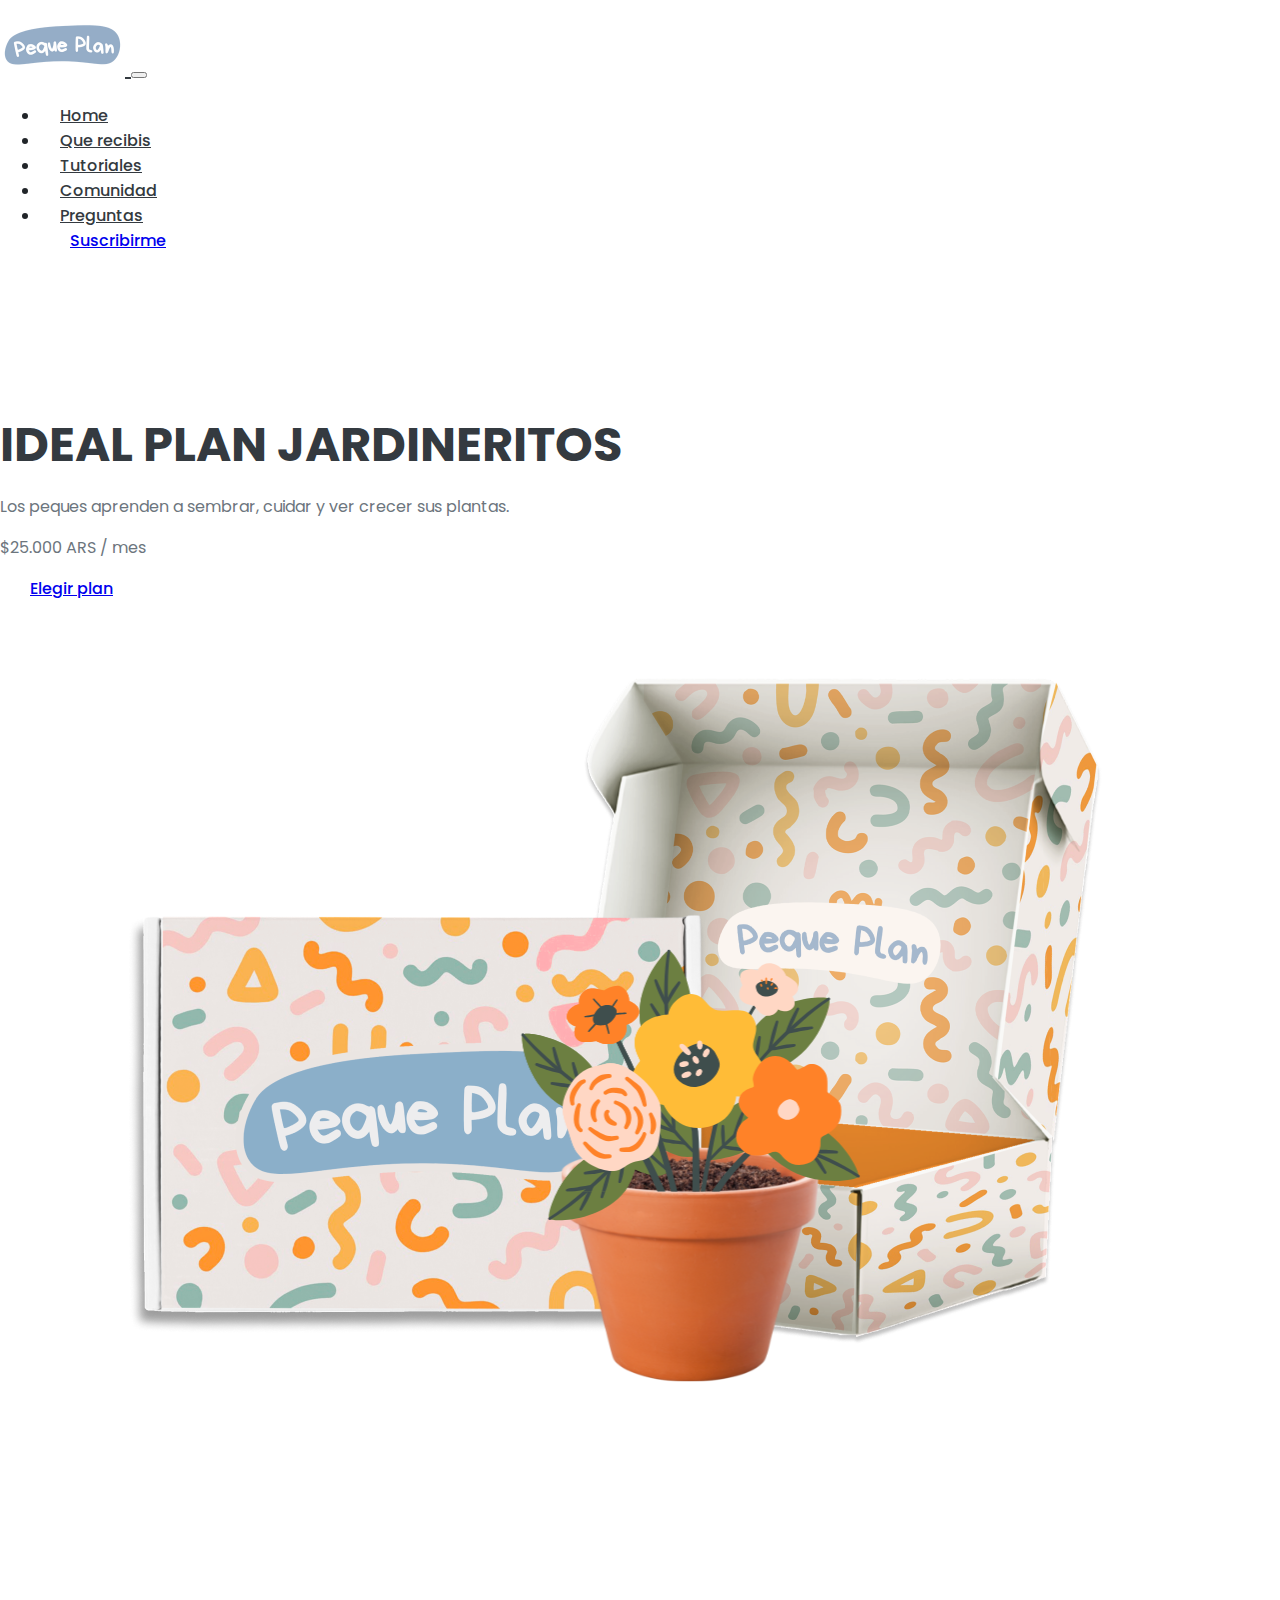
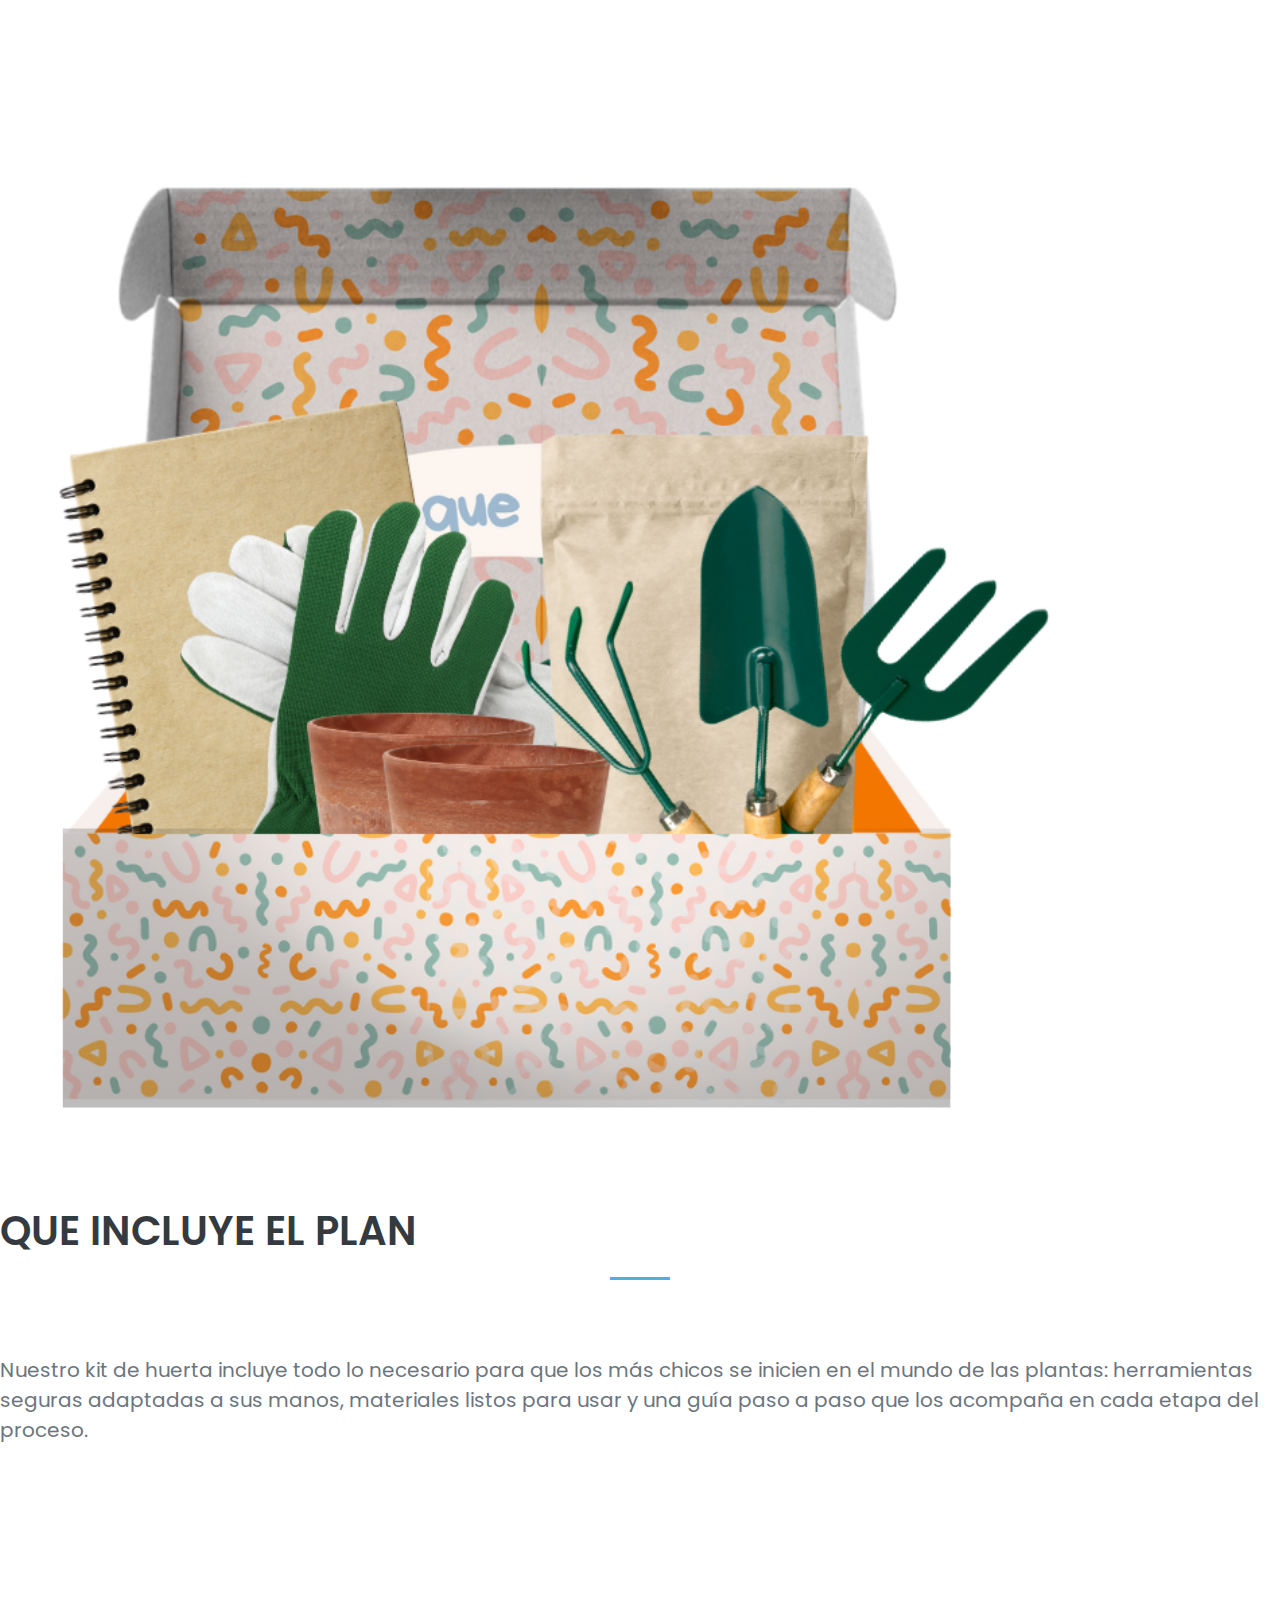
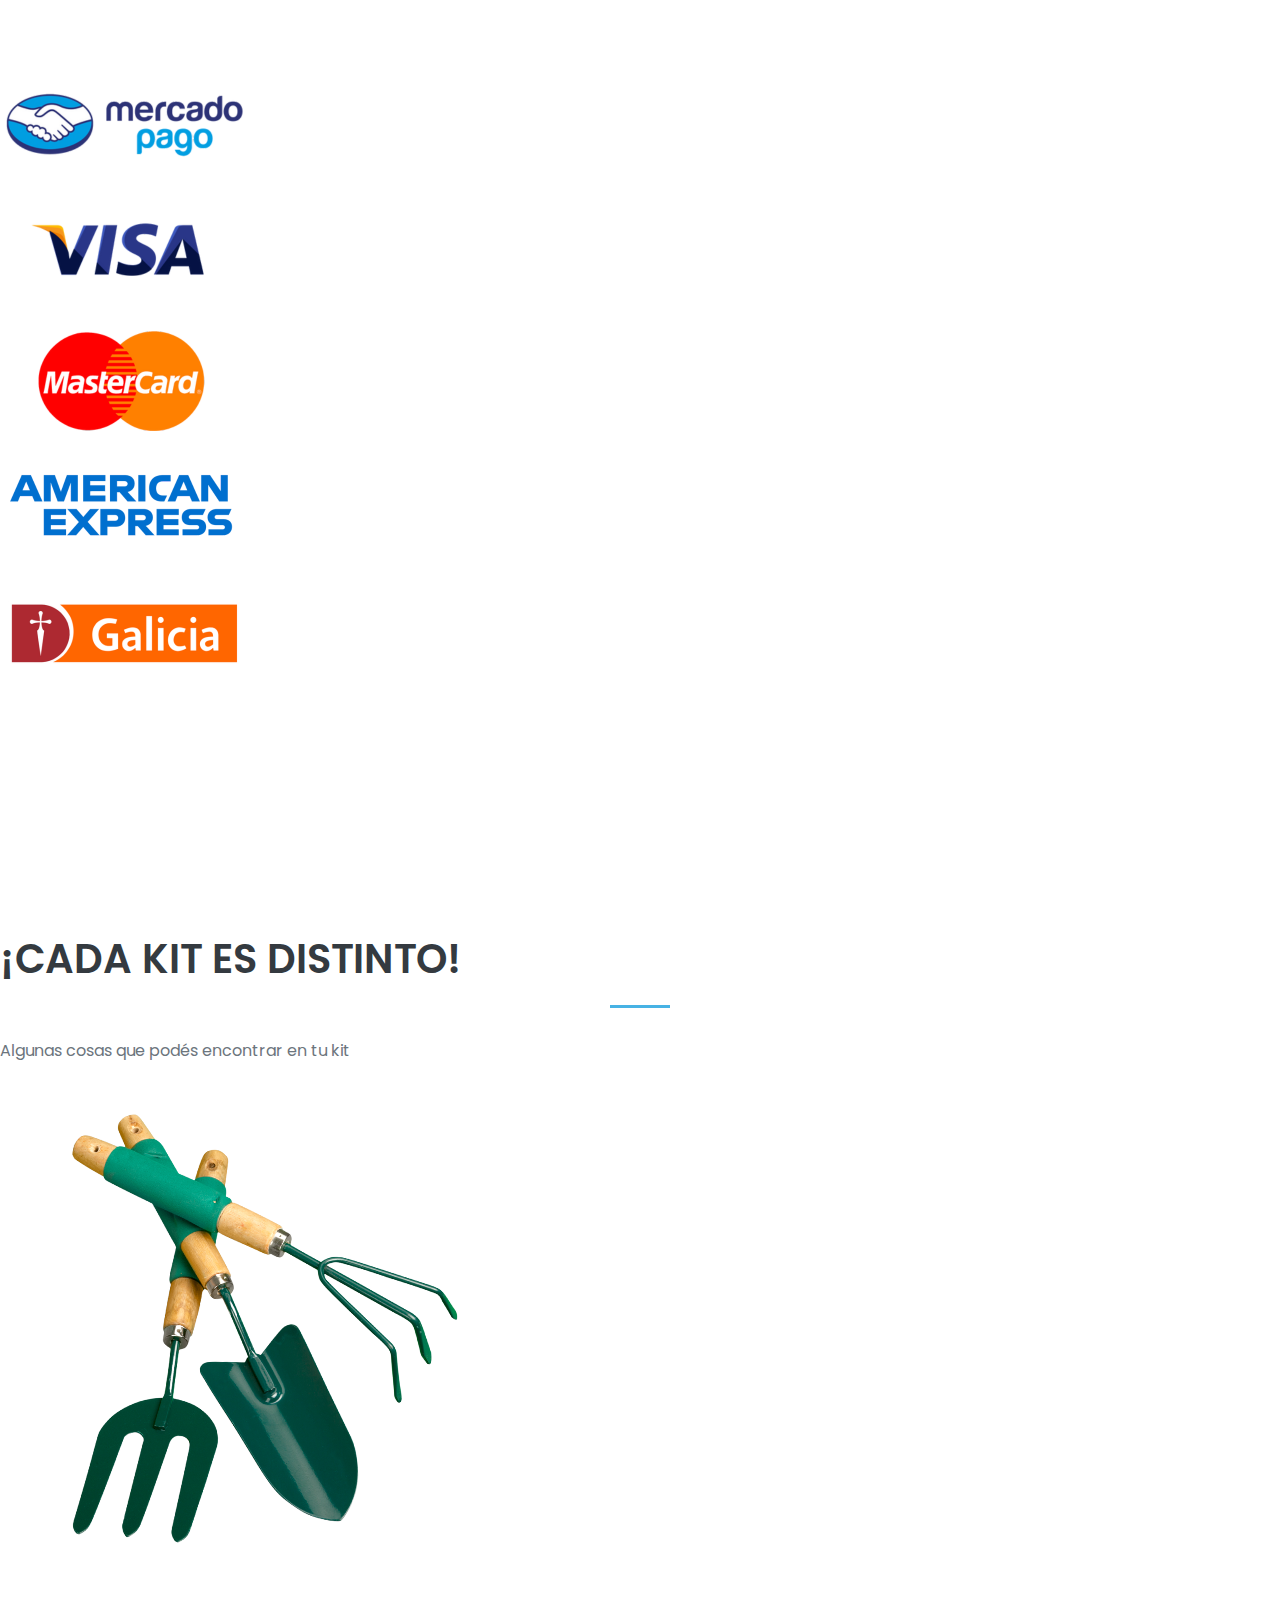
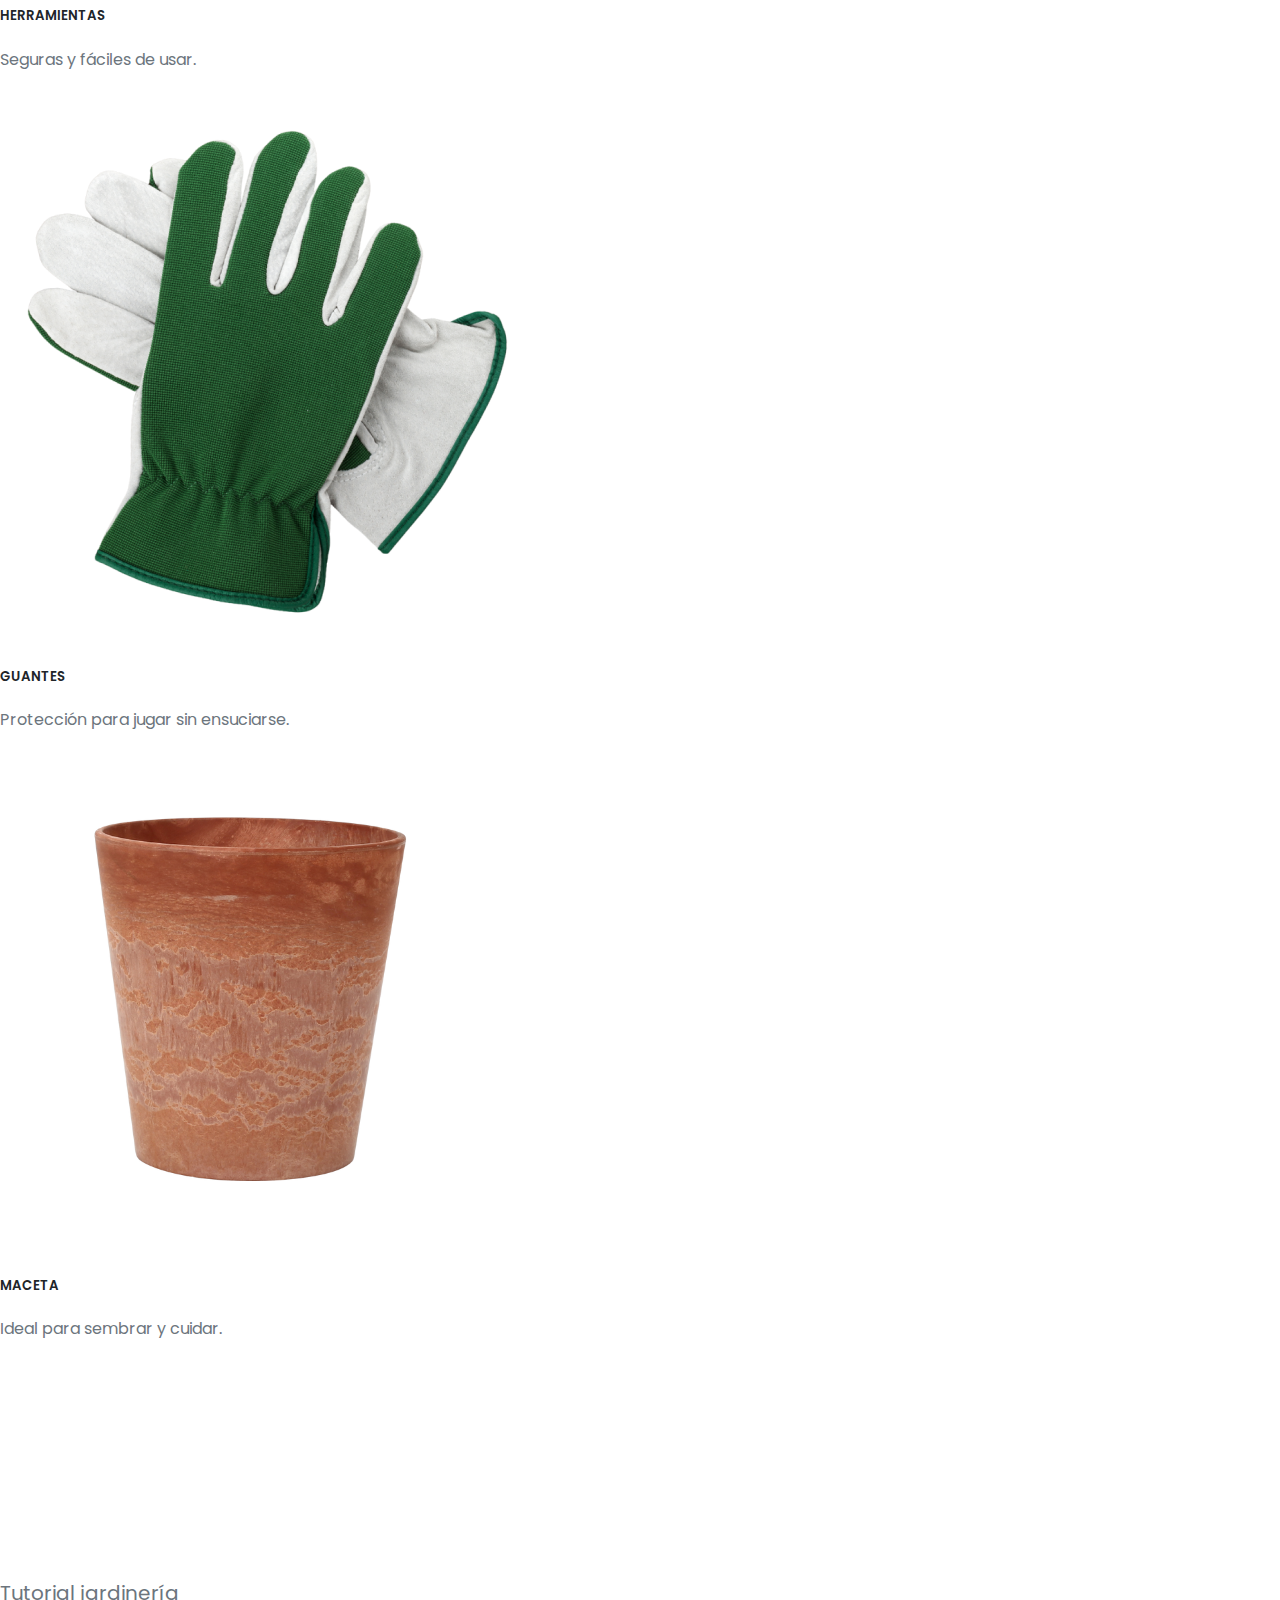
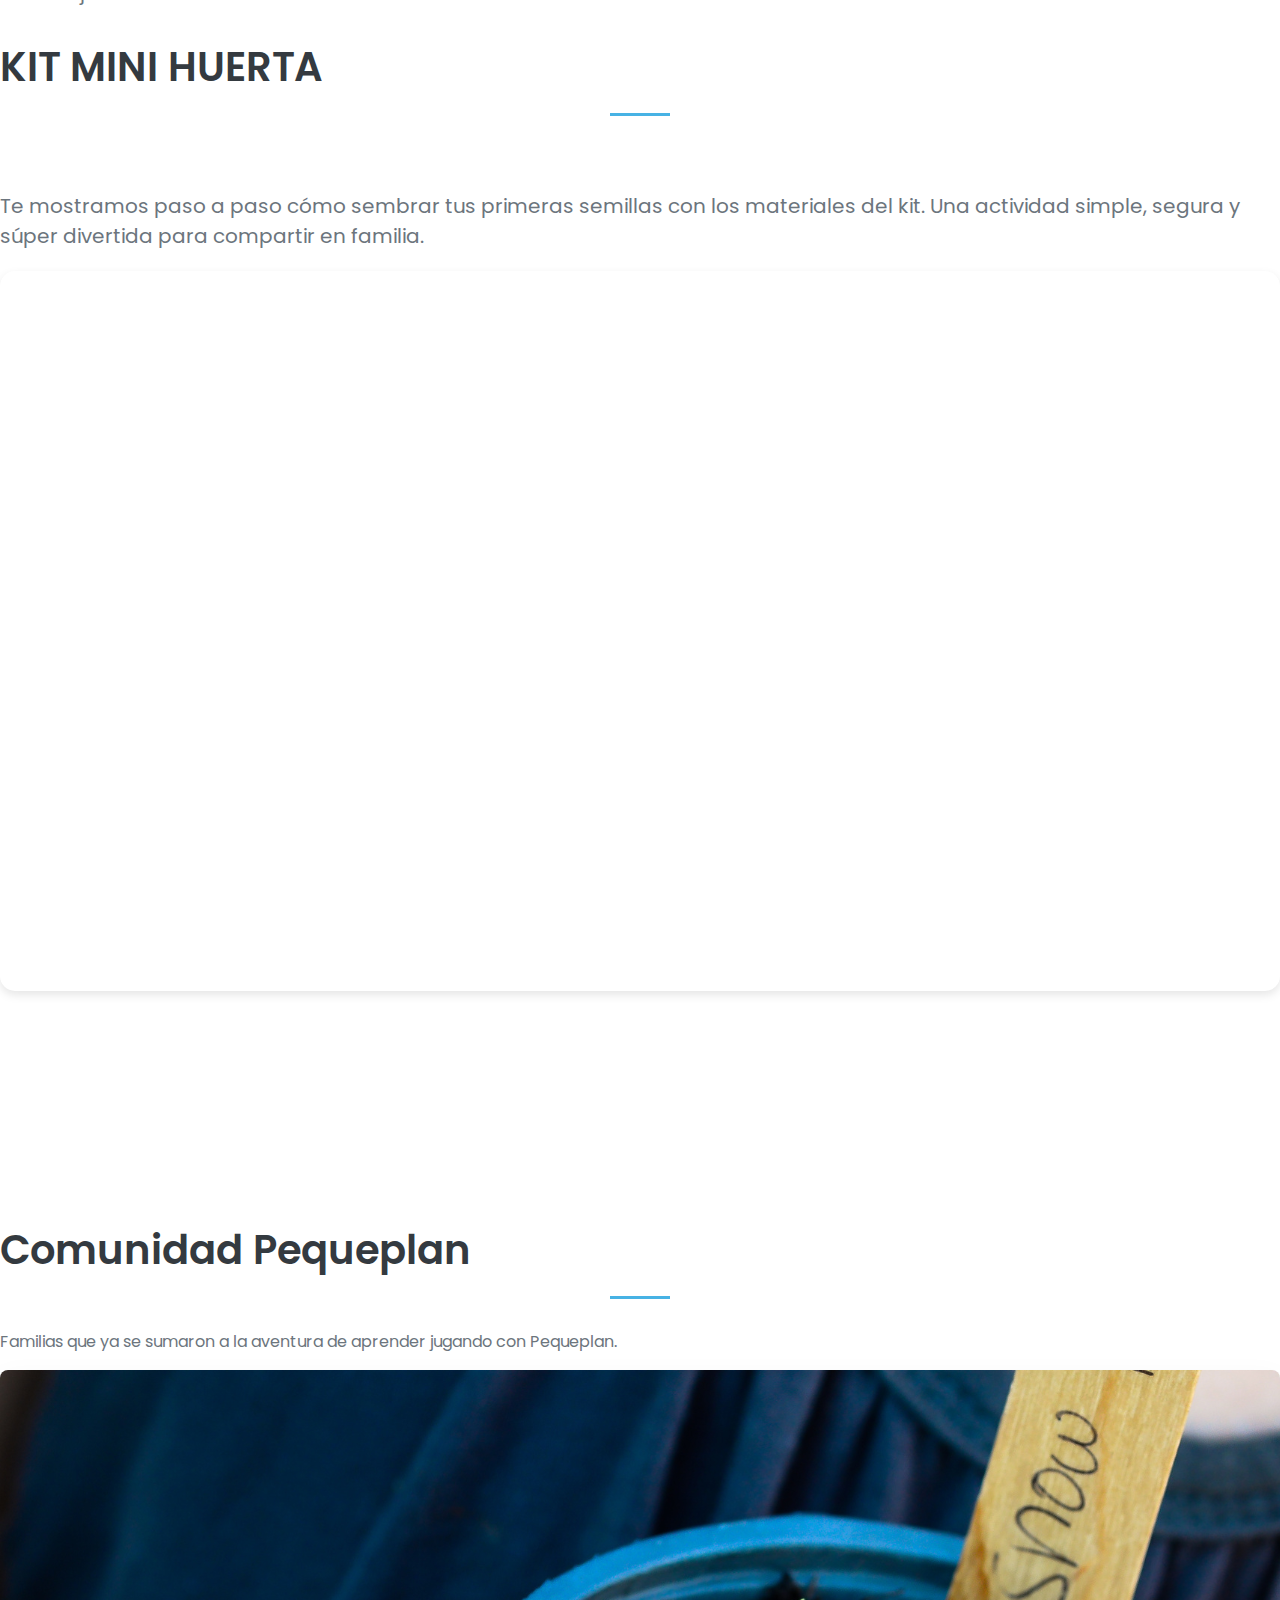
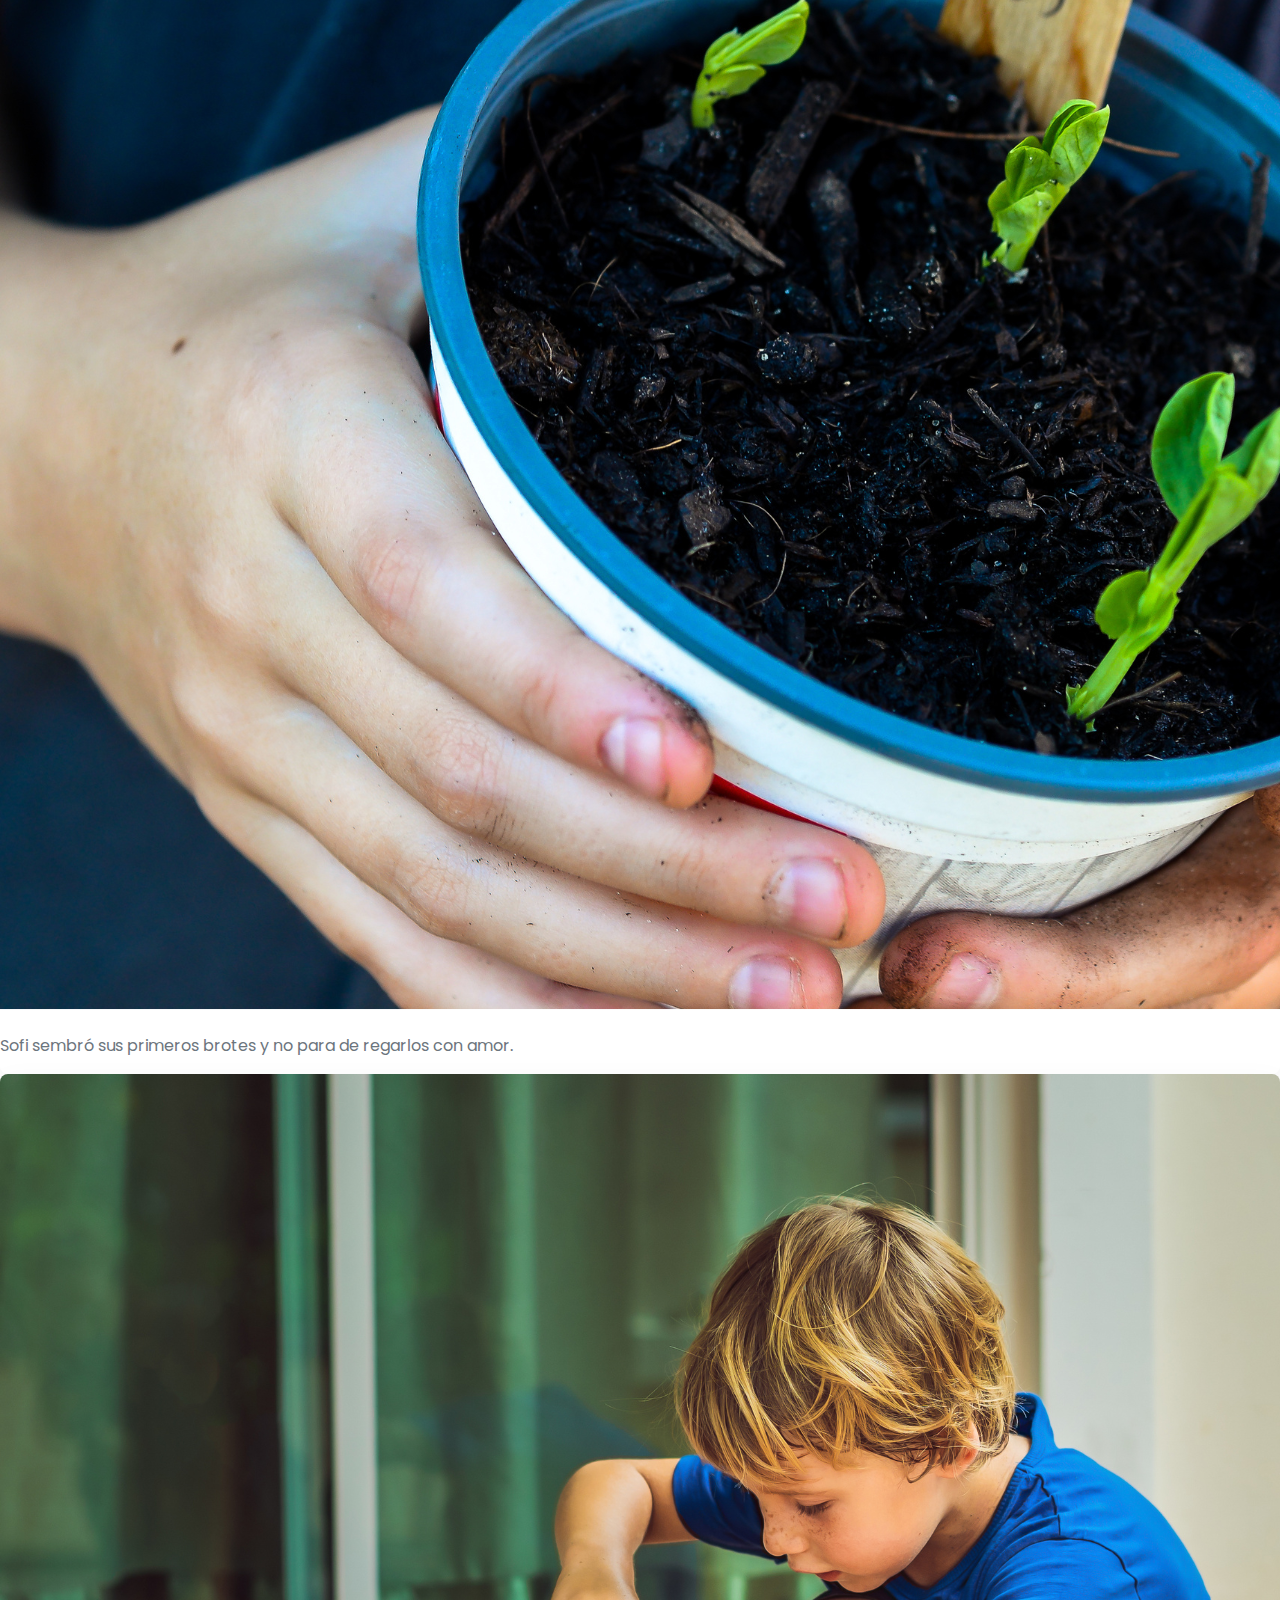
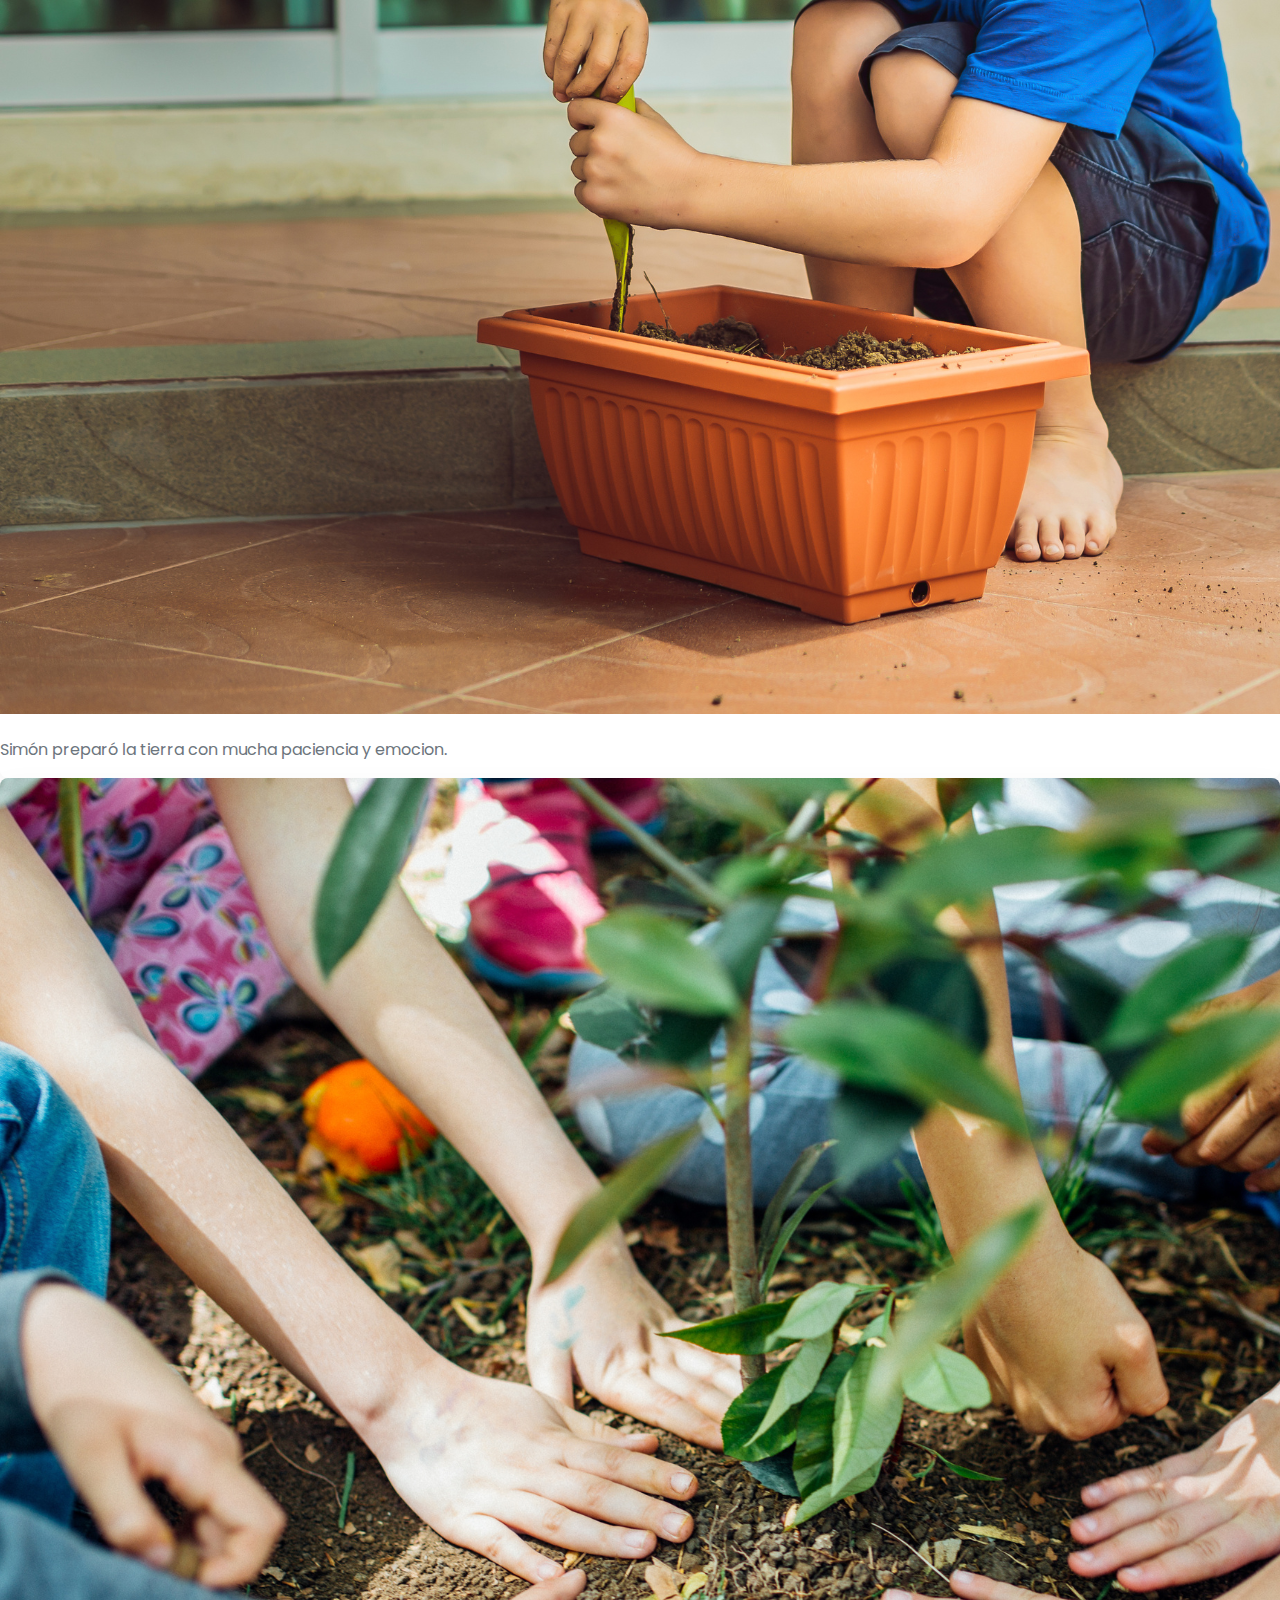
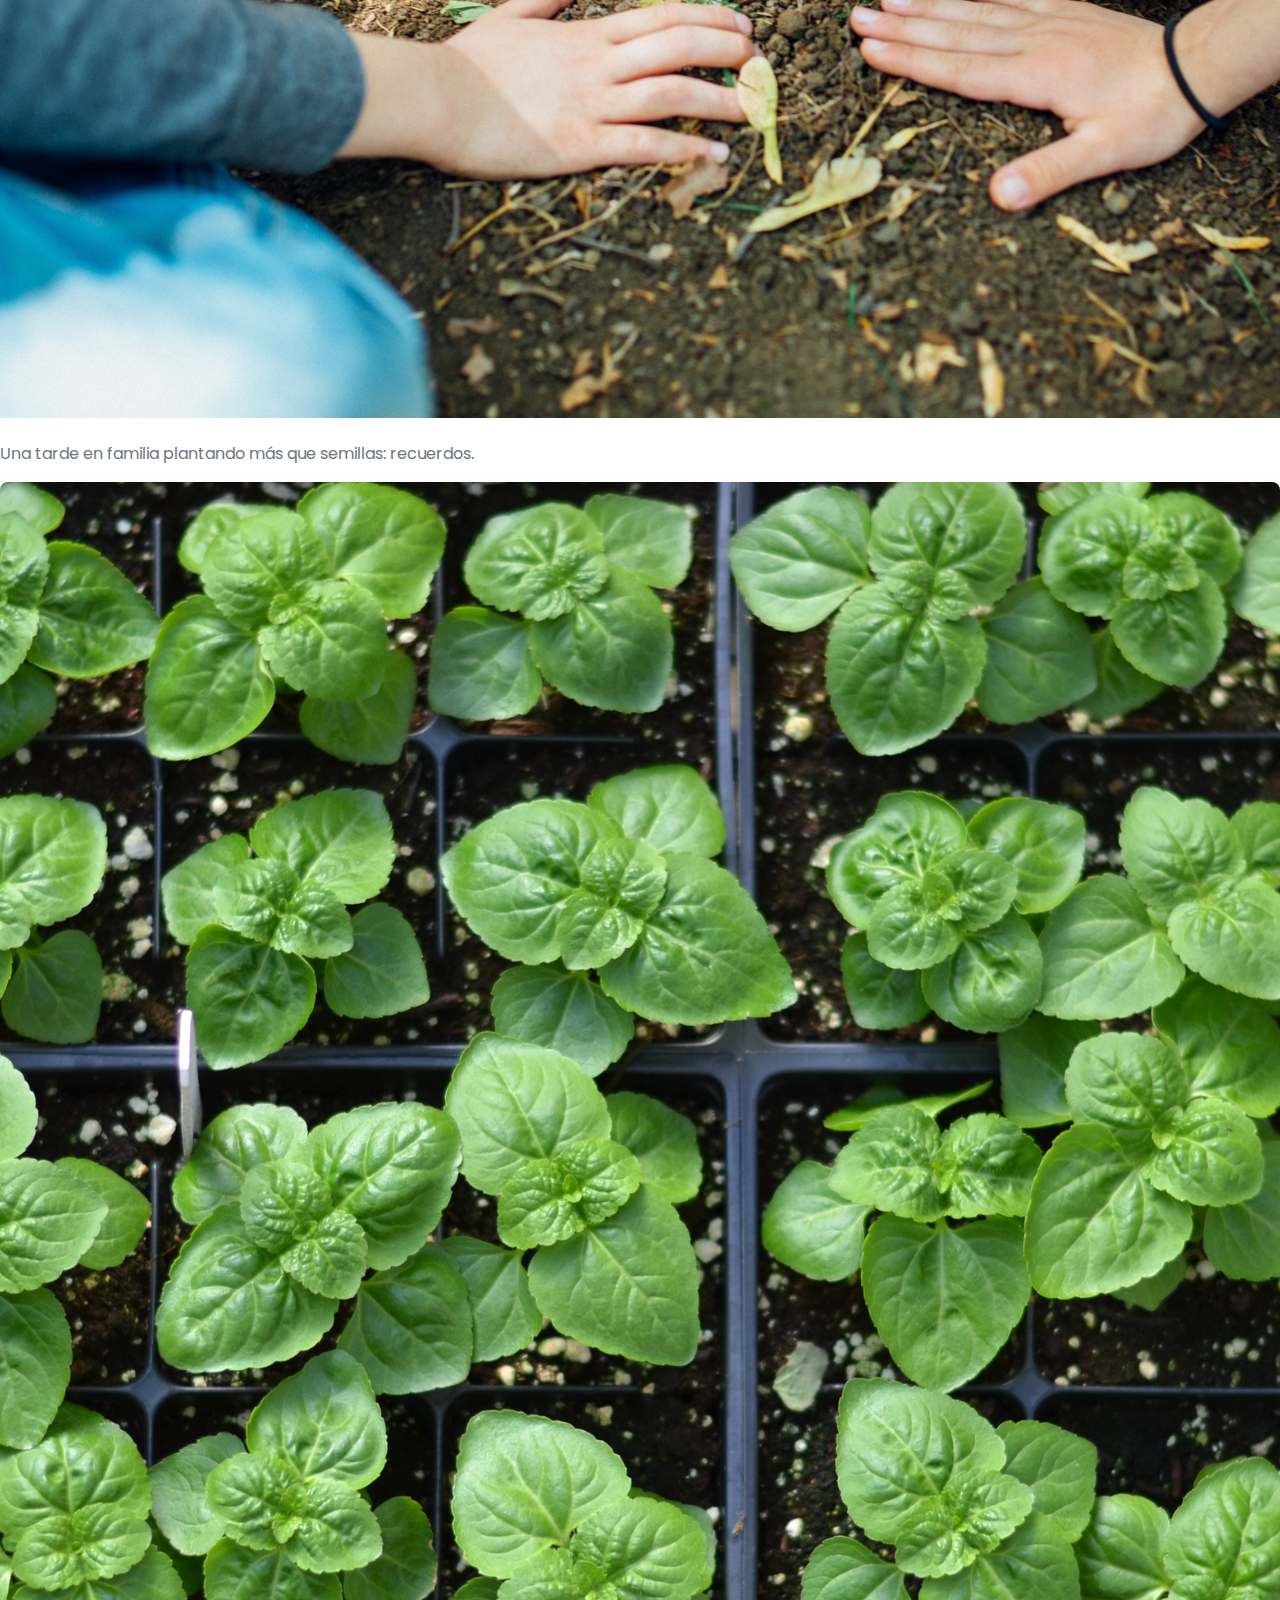
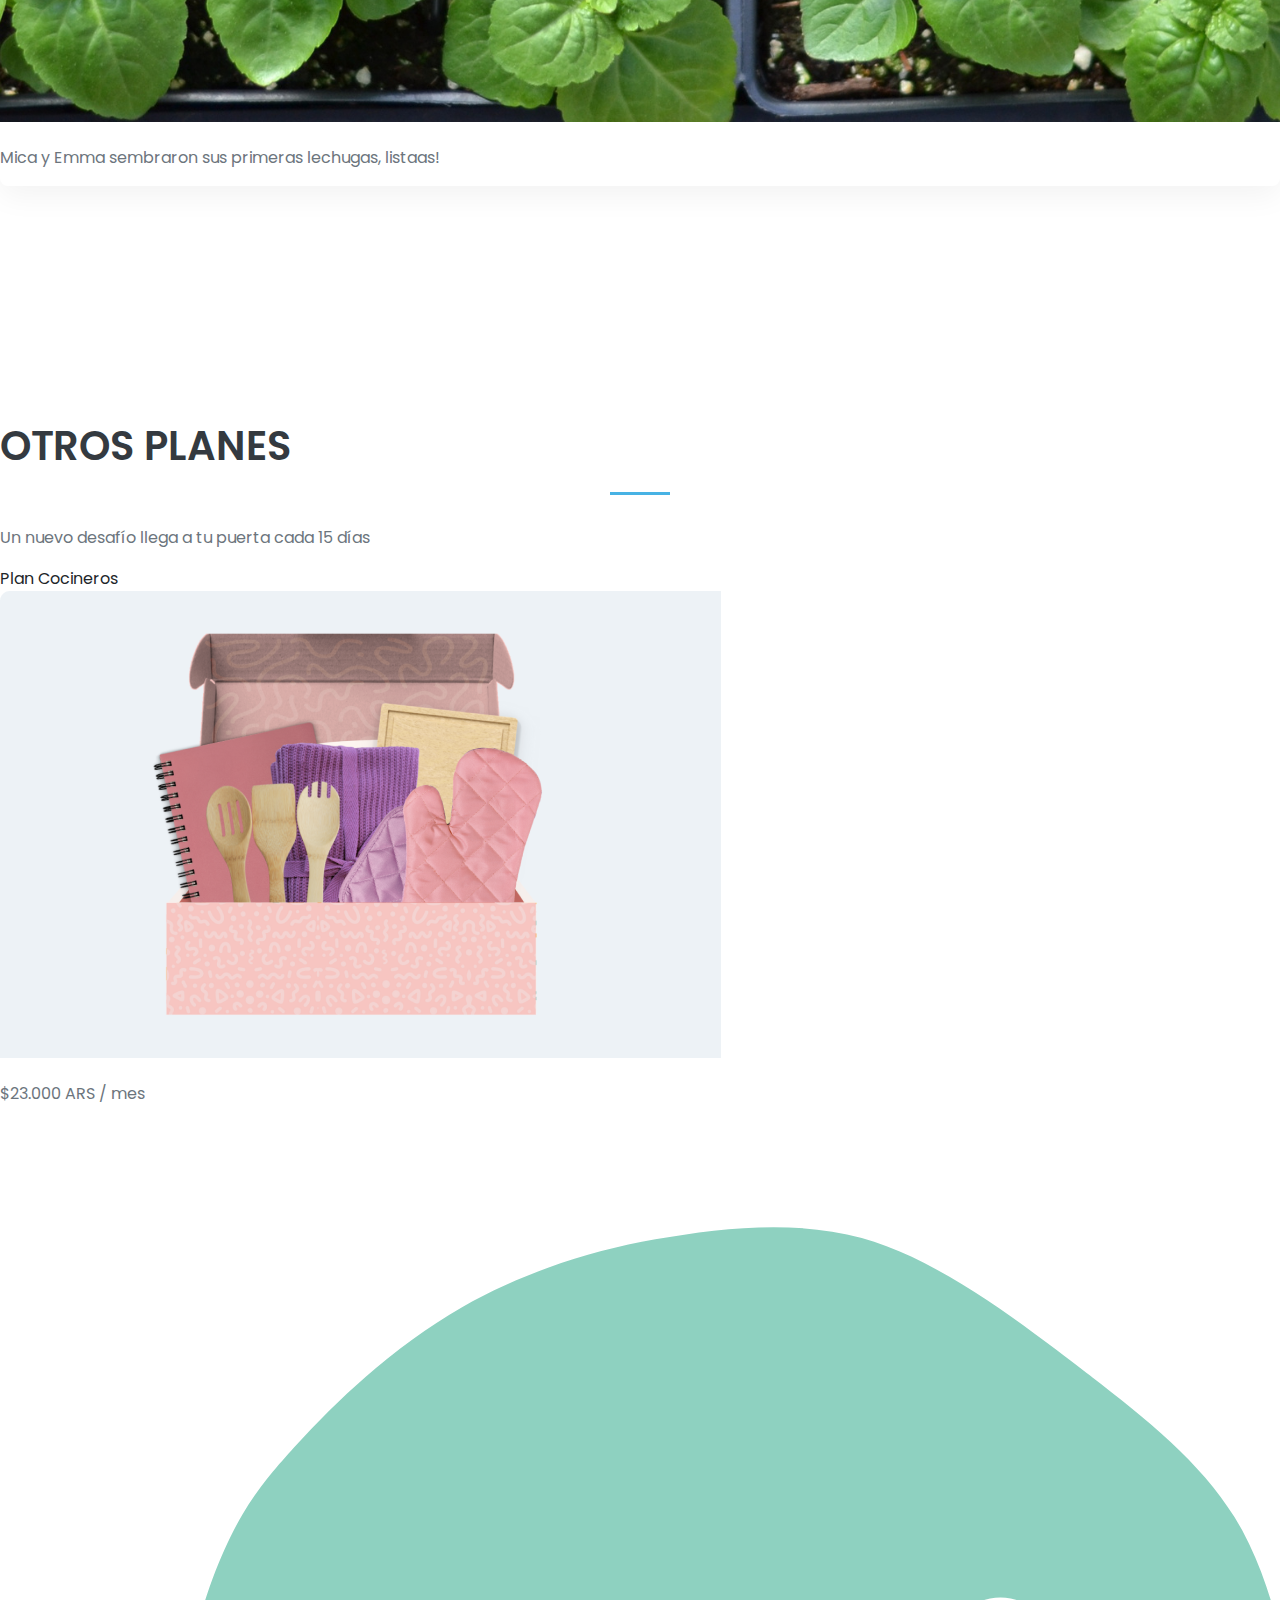
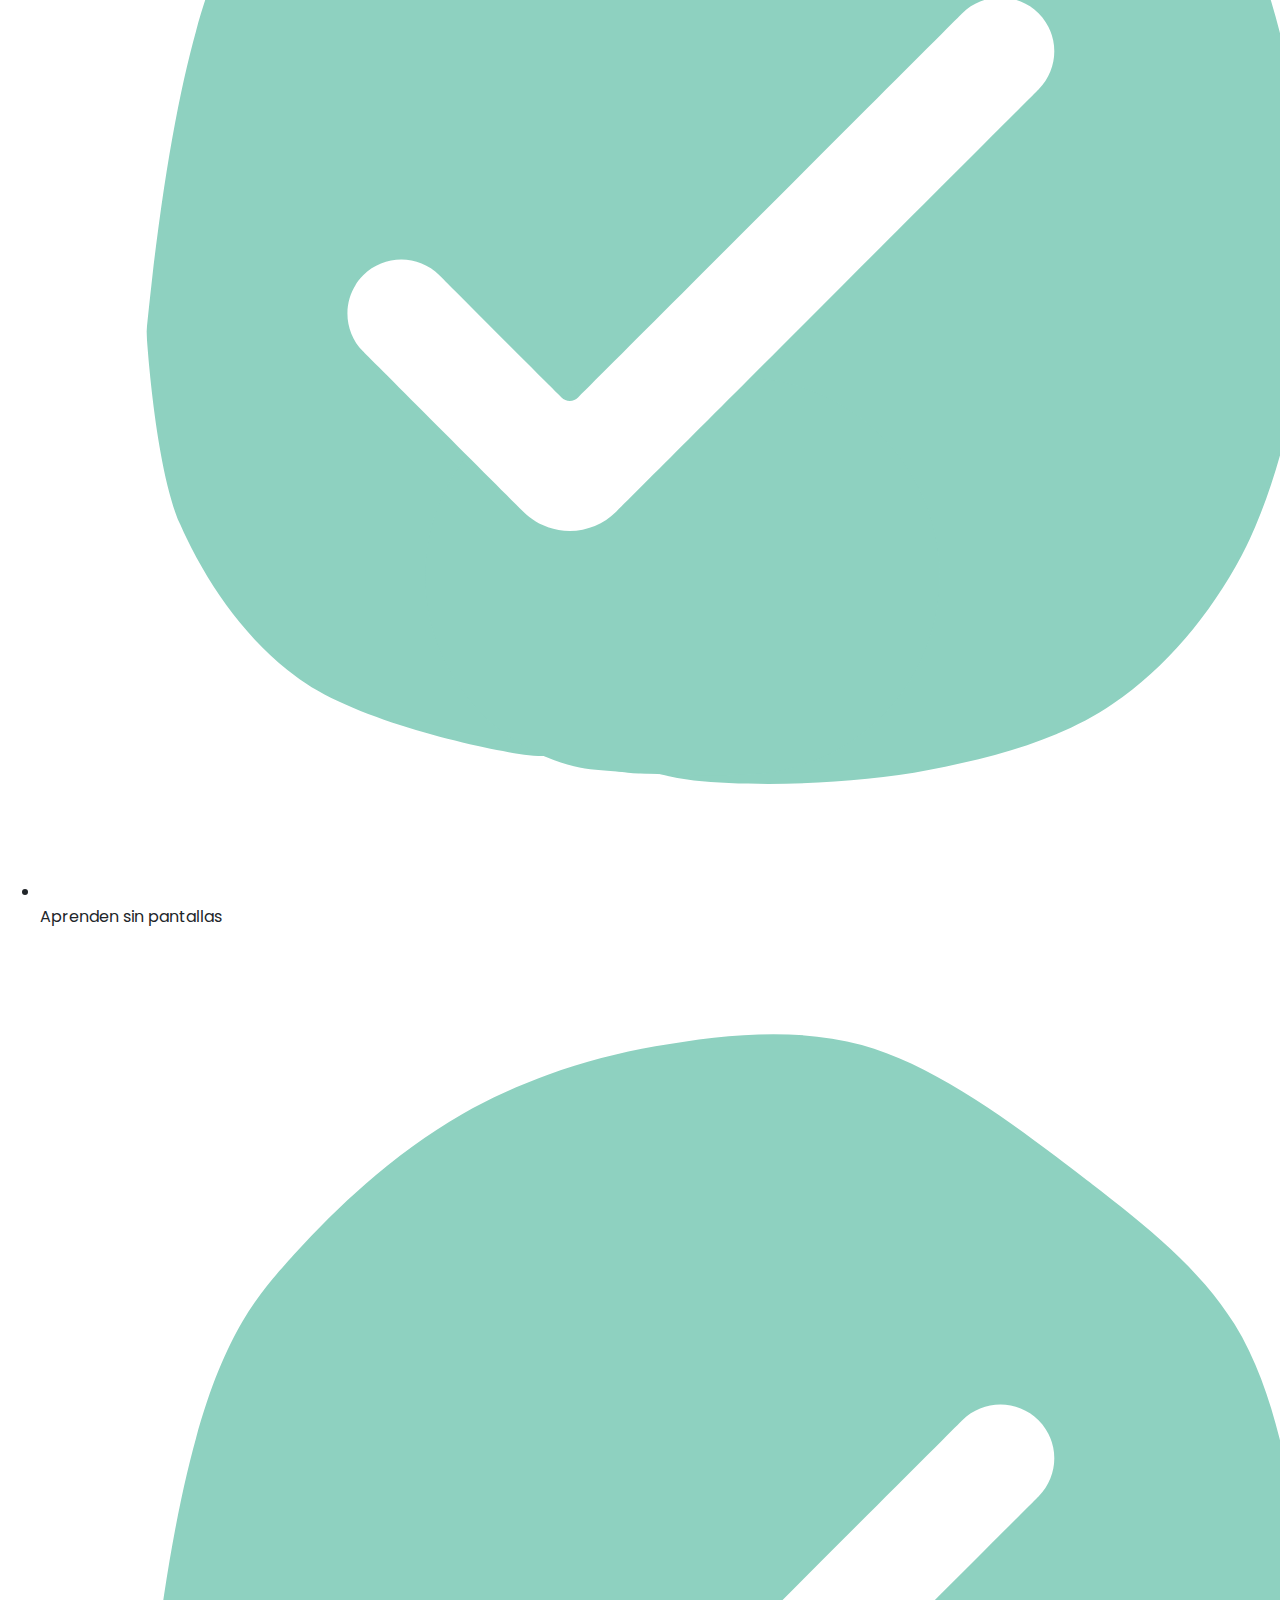
<file: detalle.html>
<!DOCTYPE html>
<html lang="es">
<head>
    <!-- Configuración básica del documento -->
    <meta charset="UTF-8">
    <meta name="viewport" content="width=device-width, initial-scale=1.0">
    <title>Plantilla Visible - Belluccia 3</title>

    <!-- Tipografía desde Google Fonts -->
    <link href="https://fonts.googleapis.com/css2?family=Poppins:wght@400;600&display=swap" rel="stylesheet">
    <link href="https://fonts.googleapis.com/css2?family=Baloo+Bhai+2:wght@400;600;700&display=swap" rel="stylesheet">
    <link href="https://fonts.googleapis.com/css2?family=Rammetto+One&display=swap" rel="stylesheet">



    <!-- Framework CSS de Bootstrap -->
    <link href="https://cdn.jsdelivr.net/npm/bootstrap@5.3.7/dist/css/bootstrap.min.css" rel="stylesheet" integrity="sha384-LN+7fdVzj6u52u30Kp6M/trliBMCMKTyK833zpbD+pXdCLuTusPj697FH4R/5mcr" crossorigin="anonymous">

    <!-- Bootstrap Icons -->
    <link rel="stylesheet" href="https://cdn.jsdelivr.net/npm/bootstrap-icons@1.11.3/font/bootstrap-icons.css">

    <!-- Estilos personalizados -->
    <link rel="stylesheet" href="styles.css">

    <link
  rel="stylesheet"
  href="https://cdnjs.cloudflare.com/ajax/libs/font-awesome/5.15.4/css/all.min.css"
/>
</head>
<body>

<!-- NAVBAR: Menú de navegación fijo superior -->
<nav class="navbar navbar-expand-lg fixed-top">
  <div class="container">
    <!-- Logo o nombre del sitio -->
   <a class="navbar-brand" href="#">
  <img src="Imagen/logo.png" alt="Logo de MiWeb" style="height: 60px;">
</a>
    <!-- Botón para mostrar menú en mobile -->
    <button class="navbar-toggler" type="button" data-bs-toggle="collapse" data-bs-target="#navbarNav">
      <span class="navbar-toggler-icon"></span>
    </button>
    <!-- Ítems del menú -->
    <div class="collapse navbar-collapse justify-content-end" id="navbarNav">
      <ul class="navbar-nav">
        <li class="nav-item"><a class="nav-link active" href="#">Home</a></li>
        <li class="nav-item"><a class="nav-link" href="#">Que recibis</a></li>
        <li class="nav-item"><a class="nav-link" href="#">Tutoriales</a></li>
        <li class="nav-item"><a class="nav-link" href="#">Comunidad</a></li>
        <li class="nav-item"><a class="nav-link" href="#">Preguntas</a></li>
        <a href="index.html#suscribite" class="btn btn-primary btn-suscribite">Suscribirme</a>


      </ul>
    </div>
  </div>
</nav>
<!-- /NAVBAR -->

<section class="hero-section hero-detalle container-fluid">

  <div class="container h-100">
    <div class="row align-items-center h-100">

      <!-- Texto principal -->
      <div class="col-lg-6">
        <h1 class="h1-custom">
 IDEAL PLAN JARDINERITOS
</h1>

      <p class="p-custom">
  Los peques aprenden a sembrar, cuidar y ver crecer sus plantas.
</p>
<p class="precio-grande">$25.000 ARS / mes</p>

        <div class="text-center mt-4">
  <a href="index.html#suscribite" class="btn btn-hero">Elegir plan</a>



        </div>
      </div>
      <!-- Imagen destacada -->
      <div class="col-lg-6 d-flex align-items-center justify-content-center">
  <img src="Imagen/herodetalle.png" class="img-fluid img-rounded hero-image" alt="Imagen Hero">
</div>


    </div>
  </div>
</section>

<section class="quienes-somos section-spacing text-white text-center d-flex align-items-center">
  <div class="container">
    <div class="row justify-content-center align-items-center">
      <div class="col-lg-6 text-center mt-4">
        <img src="Imagen/caja detalle primera.png" class="img-fluid img-rounded" alt="Imagen ilustrativa">
      </div>
      <div class="col-lg-6">
        <h2 class="h2-custom">QUE INCLUYE EL PLAN</h2><br>
        <p class="lead-custom texto-limitado">Nuestro kit de huerta incluye todo lo necesario para que los más chicos se inicien en el mundo de las plantas: herramientas seguras adaptadas a sus manos, materiales listos para usar y una guía paso a paso que los acompaña en cada etapa del proceso.</p>
       
      </div>
      
    </div>
  </div>
</section>


<section class="section-marcaje container text-center my-5">
  
  <div class="row justify-content-center mt-4">
    <div class="col-2"><img src="Imagen/pago1.png" alt="Marca 1" class="img-fluid"></div>
    <div class="col-2"><img src="Imagen/pago2.png" alt="Marca 2" class="img-fluid"></div>
    <div class="col-2"><img src="Imagen/pago3.png" alt="Marca 3" class="img-fluid"></div>
    <div class="col-2"><img src="Imagen/pago4.png" alt="Marca 4" class="img-fluid"></div>
    <div class="col-2"><img src="Imagen/pago5.png" alt="Marca 5" class="img-fluid"></div>
  </div>
</section>

<!-- /HERO -->

<!-- ABOUT: Sección sobre nosotros -->
<!-- TEAM: Presentación del equipo -->
<section class="section-spacing container kits-section text-center">
  <div class="header-section mb-4">
    <h2 class="h2-custom">¡CADA KIT ES DISTINTO!</h2>
    <p class="p-custom">Algunas cosas que podés encontrar en tu kit</p>
  </div>

  <div class="row justify-content-center">
    <!-- Miembro 1 -->
    <div class="col-lg-3 col-md-4 col-sm-6 mb-4">
      <img src="Imagen/pala.png" class="mb-3 img-fluid img-experto" alt="Herramientas">
      <h5>HERRAMIENTAS</h5>
      <p class="p-custom">Seguras y fáciles de usar.</p>
    </div>

    <!-- Miembro 2 -->
    <div class="col-lg-3 col-md-4 col-sm-6 mb-4">
      <img src="Imagen/guantes.png" class="mb-3 img-fluid img-experto" alt="Guantes">
      <h5>GUANTES</h5>
      <p class="p-custom">Protección para jugar sin ensuciarse.</p>
    </div>

    <!-- Miembro 3 -->
    <div class="col-lg-3 col-md-4 col-sm-6 mb-4">
      <img src="Imagen/maceta.png" class="mb-3 img-fluid img-experto" alt="Maceta">
      <h5>MACETA</h5>
      <p class="p-custom">Ideal para sembrar y cuidar.</p>
    </div>
  </div>
</section>





<!-- /TEAM -->
<!-- SECCIÓN C: Texto izquierda, imagen derecha -->
<section class="quienes-somos-detalle section-spacing text-white text-center d-flex align-items-center">
  <div class="container">
    <div class="row justify-content-center align-items-center">
      <!-- Texto -->
      <div class="col-lg-6">
        <p class="lead-custom texto-limitado">
          Tutorial jardinería
        </p>
        <h2 class="h2-custom">KIT MINI HUERTA</h2>
        <br>
        <p class="lead-custom texto-limitado">
          Te mostramos paso a paso cómo sembrar tus primeras semillas con los materiales del kit. Una actividad simple, segura y súper divertida para compartir en familia.
        </p>
      </div>

      <!-- Video -->
      <div class="col-lg-6 text-center mt-4 mt-lg-0">
        <div class="video-wrapper" style="
          position: relative; 
          padding-bottom: 56.25%; 
          height: 0; 
          overflow: hidden; 
          max-width: 100%;
          background: white; 
          border-radius: 15px; 
          box-shadow: 0 4px 10px rgba(0,0,0,0.1);
        ">
          <iframe 
            src="https://www.youtube.com/embed/B4D06XXpXwY?rel=0&autoplay=1&mute=1&loop=1&playlist=B4D06XXpXwY&start=60" 
            frameborder="0" 
            allow="autoplay; encrypted-media" 
            allowfullscreen
            style="position: absolute; top:0; left:0; width:100%; height:100%; border-radius: 15px;">
          </iframe>
        </div>
      </div>
    </div>
  </div>
</section>

<!-- GALERÍA E: Cards tipo "story" con imagen y texto -->
<section class="section-spacing galeria-historias text-center py-5">
  <div class="container">
    <h2 class="mb-4 h2-custom">Comunidad Pequeplan</h2>
     <p>Familias que ya se sumaron a la aventura de aprender jugando con Pequeplan.</p>
    <div class="row g-4 justify-content-center">
      <div class="col-md-6 col-lg-3">
        <div class="card h-100 card-galeria-detalle">

          <img src="Imagen/comu1.png" class="card-img-top" alt="">
          <div class="card-body">
            <p class="card-text small">Sofi sembró sus primeros brotes y no para de regarlos con amor.</p>
          </div>
        </div>
      </div>
     <div class="col-md-6 col-lg-3">

     <div class="card h-100 card-galeria-detalle">

        <img src="Imagen/comu2.png" class="card-img-top" alt="">
        <div class="card-body">
          <p class="card-text small">Simón preparó la tierra con mucha paciencia y emocion.</p>
        </div>
      </div>
    </div>
   <div class="col-md-6 col-lg-3">

      <div class="card h-100 card-galeria-detalle">

        <img src="Imagen/comu3.png" class="card-img-top" alt="">
        <div class="card-body">
          <p class="card-text small">Una tarde en familia plantando más que semillas: recuerdos.</p>
        </div>
      </div>
    </div>
     <div class="col-md-6 col-lg-3">

      <div class="card h-100 card-galeria-detalle">

        <img src="Imagen/coum4.png" class="card-img-top" alt="">
        <div class="card-body">
          <p class="card-text small">Mica y Emma sembraron sus primeras lechugas, listaas!</p>
        </div>
      </div>
    </div>
    <!-- repetir para más -->
  </div>
</section>

<section class="section-spacing text-center fondo-cards">
  <div class="container">
    <h2 class="h2-custom">OTROS PLANES</h2>
    <p class="p-custom">Un nuevo desafío llega a tu puerta cada 15 días</p>
    <div class="row mt-5 justify-content-center">

      <div class="col-md-4 mb-4">
        <div class="card2 h-100">
          <div class="card-header-custom text-white text-center">Plan Cocineros</div>
          <img src="Imagen/caja rosa.png" class="img-fluid w-100" alt="Plan Básico">
          <div class="card-body p-4">
            <p class="display-6 text-primary"><span class="precio-numero">$23.000 ARS / mes</span></p>
            <ul class="list-unstyled text-center mx-auto">
              <li><img src="Imagen/icono1.png" alt=""> Aprenden sin pantallas</li>
              <li><img src="Imagen/icono1.png" alt=""> Incluye guía paso a paso</li>
              <li><img src="Imagen/icono3.png" alt=""> Acceso a videos exclusivos</li>
            </ul>
            <a href="index.html#planes" class="btn btn-primary mt-3 btn-detalle">Elegir plan</a>

          </div>
        </div>
      </div>
    
      <div class="col-md-4 mb-4">
        <div class="card2 h-100">
          <div class="card-header-custom text-white text-center">Plan Manualidades</div>
          <img src="Imagen/caja celeste.png" class="img-fluid w-100" alt="Plan Full">
          <div class="card-body p-4">
            <p class="display-6 text-primary"><span class="precio-numero">$20.000 ARS / mes</span></p>
            <ul class="list-unstyled text-center mx-auto">
              <li><img src="Imagen/icono1.png" alt=""> Aprenden sin pantallas</li>
              <li><img src="Imagen/icono1.png" alt=""> Incluye guía paso a paso</li>
              <li><img src="Imagen/icono3.png" alt=""> Acceso a videos exclusivos</li>
            </ul>
            <a href="index.html#planes" class="btn btn-primary mt-3 btn-detalle">Elegir plan</a>

          </div>
        </div>
      </div>
    </div>
  </div>
</section>




<!-- CTA: Llamado a la acción final -->
<section class="section-spacing container text-center my-5">
  <h2 class="h2-custom">¿Listo para empezar?</h2>
  <p class="p-custom">Todo listo, divertite y a jugar</p>
  <a href="#" class="btn btn-dark mt-4">Quiero este Plan</a>
</section>
<!-- /CTA -->

<section class="section-spacing faq-section">
  <div class="container faq-container">
    <!-- Mitad izquierda: FAQ -->
    <div class="faq-content">
      <h2 class="h2-custom">Preguntas Frecuentes</h2>
      <p class="p-custom">Respuestas a dudas comunes.</p>
      <div class="accordion mt-5" id="faqAccordion">
        <!-- Ítem de pregunta -->
        <div class="accordion-item">
          <h2 class="accordion-header" id="headingOne">
            <button class="accordion-button" type="button" data-bs-toggle="collapse" data-bs-target="#collapseOne" aria-expanded="true" aria-controls="collapseOne">
             ¿Las semillas brotan siempre?
            </button>
          </h2>
          <div id="collapseOne" class="accordion-collapse collapse show" aria-labelledby="headingOne" data-bs-parent="#faqAccordion">
            <div class="accordion-body">
              La mayoría sí, pero pueden tardar. Regá con constancia y tené paciencia.
            </div>
          </div>
        </div>
        <!-- Ítem de pregunta -->
        <div class="accordion-item">
          <h2 class="accordion-header" id="headingTwo">
            <button class="accordion-button" type="button" data-bs-toggle="collapse" data-bs-target="#collapseTwo" aria-expanded="true" aria-controls="collapseTwo">
             ¿Dónde conviene ubicar la maceta?
            </button>
          </h2>
          <div id="collapseTwo" class="accordion-collapse collapse show" aria-labelledby="headingTwo" data-bs-parent="#faqAccordion">
            <div class="accordion-body">
              En un lugar con luz natural, sin sol directo intenso.
            </div>
          </div>
        </div>
        <!-- Ítem de pregunta -->
        <div class="accordion-item">
          <h2 class="accordion-header" id="headingThree">
            <button class="accordion-button" type="button" data-bs-toggle="collapse" data-bs-target="#collapseThree" aria-expanded="true" aria-controls="collapseThree">
             ¿Qué hago si me olvido de regarla?
            </button>
          </h2>
          <div id="collapseThree" class="accordion-collapse collapse show" aria-labelledby="headingThree" data-bs-parent="#faqAccordion">
            <div class="accordion-body">
             Si te olvidás, regala apenas lo recuerdes. La mayoría de las plantas lo toleran si no pasa seguido.
            </div>
          </div>
        </div>
      </div>
    </div>

    <!-- Mitad derecha: Imagen -->
    <div class="faq-image">
      <img src="Imagen/nena maceta.png" alt="Plantas creciendo">
    </div>
  </div>
</section>




<!-- /FAQS -->



<!-- FOOTER: Pie de página -->
<footer class="footer">
  <div class="footer-top">
    <!-- Columna izquierda: logo + íconos -->
    <div class="footer-col footer-logo-col">
      <div class="footer-logo">
        <img src="Imagen/logo.png" alt="Peque Plan" />
        <div class="social-icons-logo">
          <a href="#" aria-label="Instagram"><i class="fab fa-instagram"></i></a>
          <a href="#" aria-label="Facebook"><i class="fab fa-facebook-f"></i></a>
          <a href="#" aria-label="YouTube"><i class="fab fa-youtube"></i></a>
        </div>
      </div>
    </div>

    <!-- Columna derecha: newsletter -->
    <div class="footer-col footer-newsletter">
      <h3>Suscribite a nuestro Newsletter</h3>
      <p>Enterate primero de todas nuestras novedades</p>
      <form class="newsletter-form">
        <input type="email" placeholder="Ingresa tu correo electrónico" required />
        <button type="submit">></button>
      </form>
    </div>
  </div>

  <hr />

  <div class="footer-bottom">
    <div class="social-icons">
    
    </div>
    <p>© 2025 Pequeplan. Todos los derechos reservados</p>
  </div>
</footer>



<!-- /FOOTER -->


<!-- /FAQS -->


<!-- Bootstrap Bundle JS (incluye Popper) -->
<script src="https://cdn.jsdelivr.net/npm/bootstrap@5.3.7/dist/js/bootstrap.bundle.min.js" integrity="sha384-ndDqU0Gzau9qJ1lfW4pNLlhNTkCfHzAVBReH9diLvGRem5+R9g2FzA8ZGN954O5Q" crossorigin="anonymous"></script>

<!-- Script personalizado para cambiar el navbar al hacer scroll -->
<script>
window.addEventListener('scroll', function() {
  const navbar = document.querySelector('.navbar');
  navbar.classList.toggle('scrolled', window.scrollY > 50);
});
</script>

<!-- Scripts adicionales -->
<script src="scripts.js"></script>




</body>
</html>
</file>
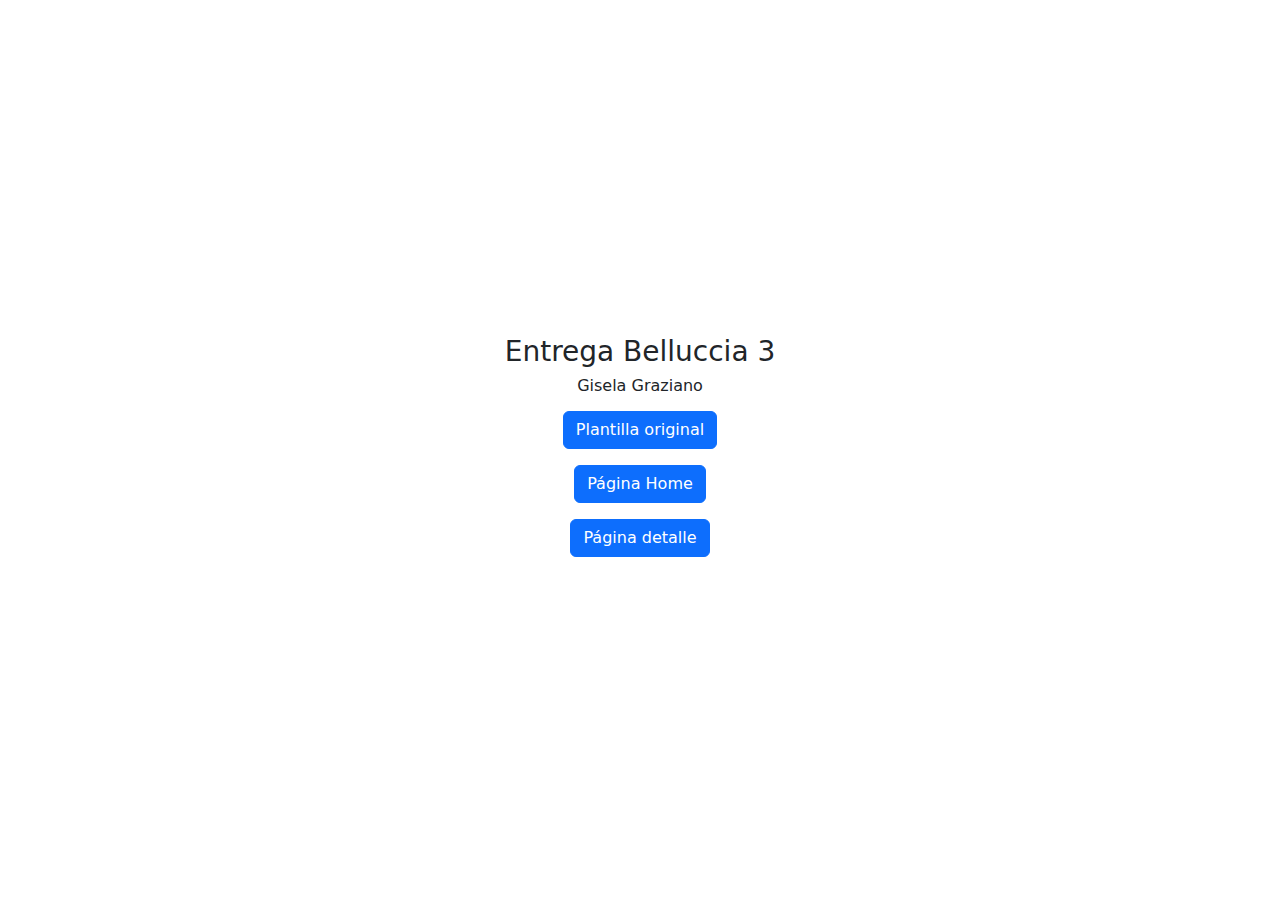
<file: final.html>
<!DOCTYPE html><html lang="es"><head><meta charset="UTF-8"><meta name="viewport" content="width=device-width, initial-scale=1.0"><!--NO TOCAR-->
<!--Modificar Título de página-->    
<title>Pequeplan - Graziano Gisela</title>

<!--NO TOCAR--><link href="https://cdn.jsdelivr.net/npm/bootstrap@5.3.3/dist/css/bootstrap.min.css" rel="stylesheet" integrity="sha384-QWTKZyjpPEjISv5WaRU9OFeRpok6YctnYmDr5pNlyT2bRjXh0JMhjY6hW+ALEwIH" crossorigin="anonymous"></head><body><main><div class="container d-flex flex-column align-items-center justify-content-center" style="height: 100vh; width: 100%;"><!--NO TOCAR-->


    <h3>Entrega Belluccia 3</h3>
<h6>Gisela Graziano</h6>

<!-- Plantilla original -->
<a href="pagina web peque plan/sacar preguntas.html" target="_blank">
  <button type="button" class="btn btn-primary my-2">Plantilla original</button>
</a>

<!-- Página Home -->
<a href="pagina web peque plan/index.html" target="_blank">
  <button type="button" class="btn btn-primary my-2">Página Home</button>
</a>

<!-- Página detalle -->
<a href="pagina web peque plan/detalle.html" target="_blank">
  <button type="button" class="btn btn-primary my-2">Página detalle</button>
</a>

        

<!--NO TOCAR--></div></main></body><script src="https://cdn.jsdelivr.net/npm/bootstrap@5.3.3/dist/js/bootstrap.bundle.min.js" integrity="sha384-YvpcrYf0tY3lHB60NNkmXc5s9fDVZLESaAA55NDzOxhy9GkcIdslK1eN7N6jIeHz" crossorigin="anonymous"></script></html>
</file>
<file: styles.css>
/* 1. VARIABLES DE DISEÑO */
:root {
  --primary-color: #47b2e4;
  --secondary-color: #6c757d;
  --light-color: #f8f9fa;
  --dark-color: #343a40;
  --font-family-base: 'Poppins', sans-serif;
}

/* 2. ESTILOS GENERALES */
body {
  font-family: var(--font-family-base);
  color: #212529;
  background-color: #ffffff;
  margin: 0;
  padding: 0;
  scroll-behavior: smooth;
}

/* 3. NAVBAR */
.navbar {
  background-color: transparent;
  transition: background-color 0.3s, box-shadow 0.3s;
  padding: 15px 0;
}

.navbar.scrolled {
  background-color: #fff;
  box-shadow: 0px 4px 20px rgba(0, 0, 0, 0.05);
}

.navbar-brand {
  font-weight: 600;
  font-size: 1.7rem;
  color: var(--dark-color);
}

.nav-link {
  color: var(--dark-color);
  font-weight: 500;
  margin-left: 20px;
  transition: color 0.3s;
}

.nav-link:hover {
  color: var(--primary-color);
}

/* 4. HERO */
.row.p-5 {
  min-height: 90vh;
  display: flex;
  align-items: center;
  padding-top: 100px;
}

h1, h2, h3, h4, h5 {
  font-weight: 600;
  line-height: 1.2;
}

h1 {
  font-size: 3rem;
  margin-bottom: 20px;
  color: var(--dark-color);
}

p {
  font-size: 1rem;
  color: #6c757d;
}

/* Botones */
.btn {
  border-radius: 50px;
  padding: 10px 30px;
  font-weight: 500;
  transition: all 0.3s ease-in-out;
}

.btn-dark {
  background-color: var(--primary-color);
  border: none;
}

.btn-dark:hover {
  background-color: #369cc5;
}

.btn-outline-dark {
  border: 2px solid var(--primary-color);
  color: var(--primary-color);
}

.btn-outline-dark:hover {
  background-color: var(--primary-color);
  color: #fff;
}

/* 5. SECCIONES */
section {
  padding: 100px 0;
}

section h2 {
  font-size: 2.5rem;
  margin-bottom: 30px;
  position: relative;
}

section h2::after {
  content: "";
  display: block;
  width: 60px;
  height: 3px;
  background: var(--primary-color);
  margin: 20px auto 0;
}

/* 6. CARDS */
.card {
  border: none;
  border-radius: 8px;
  overflow: hidden;
  box-shadow: 0px 10px 30px rgba(0, 0, 0, 0.05);
  transition: transform 0.3s;
}

.card:hover {
  transform: translateY(-5px);
}

.card-title {
  font-size: 1.25rem;
  font-weight: 600;
  color: var(--dark-color);
}

.masonry__container {
  column-count: 4;
  column-gap: 1rem;
}

.masonry__item {
  width: 100%;
  display: block;
  margin-bottom: 1rem;
  border-radius: 8px;
}

.card-text {
  color: #6c757d;
}

/* 7. TESTIMONIOS */
.blockquote {
  background-color: var(--light-color);
  border-left: 4px solid var(--primary-color);
  padding: 20px;
  border-radius: 5px;
}

/* 8. FORMULARIO */
form .form-control {
  border-radius: 8px;
  border: 1px solid #ced4da;
}

form button.btn-primary {
  background-color: var(--primary-color);
  border: none;
  width: 100%;
  border-radius: 50px;
  margin-top: 20px;
}

/* 9. FOOTER */
footer {
  background-color: var(--dark-color);
  color: #ffffff;
  font-size: 0.9rem;
}

/* 10. IMÁGENES */
img.rounded-circle {
  border: 5px solid var(--light-color);
}

/* 11. GALERÍA */
.container .row img {
  transition: transform 0.3s, box-shadow 0.3s;
}

.container .row img:hover {
  transform: scale(1.05);
  box-shadow: 0px 8px 20px rgba(0, 0, 0, 0.1);
}

/* ============================== */
/* CUSTOM HELPER CLASSES */
/* ============================== */

/* ============================== */
/* CUSTOM HELPER CLASSES */
/* ============================== */

/* TITULOS */
.h1-custom {
  font-size: 3rem;
  font-weight: 700;
  line-height: 1.2;
  color: var(--dark-color);
}

.h2-custom {
  font-size: 2.5rem;
  font-weight: 600;
  line-height: 1.3;
  color: var(--dark-color);
}

.h3-custom {
  font-size: 2rem;
  font-weight: 600;
  line-height: 1.4;
  color: var(--dark-color);
}

.h4-custom {
  font-size: 1.5rem;
  font-weight: 600;
  color: var(--dark-color);
}

/* PÁRRAFOS Y TEXTOS */
.p-custom {
  font-size: 1rem;
  color: var(--secondary-color);
  line-height: 1.6;
}

.lead-custom {
  font-size: 1.25rem;
  font-weight: 400;
  color: var(--secondary-color);
}

/* FONDOS E IMÁGENES */
.bg-cover {
  background-size: cover;
  background-position: center;
  background-repeat: no-repeat;
}

.bg-overlay-light {
  background-color: rgba(255,255,255,0.7);
  backdrop-filter: blur(5px);
}

.bg-overlay-dark {
  background-color: rgba(0,0,0,0.5);
  backdrop-filter: blur(5px);
  color: #fff;
}

.img-rounded {
  border-radius: 8px;
  overflow: hidden;
}

/* TEXTOS ADICIONALES */
.text-uppercase-custom {
  text-transform: uppercase;
  letter-spacing: 1px;
}

.text-bold {
  font-weight: 700;
}

.text-muted-custom {
  color: #6c757d;
}

/* ESPACIADOS */
.section-spacing {
  padding-top: 100px;
  padding-bottom: 100px;
}

.section-spacing-sm {
  padding-top: 50px;
  padding-bottom: 50px;
}


/* ============================== */
/* MEDIA QUERIES */
/* ============================== */

@media (max-width: 768px) {
  h1 {
    font-size: 2.5rem;
  }
  .navbar-brand {
    font-size: 1.5rem;
  }
}

@media screen and (max-width: 992px) {
  .masonry__container {
    column-count: 3;
  }
}

@media screen and (max-width: 768px) {
  .masonry__container {
    column-count: 2;
  }
}

@media screen and (max-width: 576px) {
  .masonry__container {
    column-count: 1;
  }
}
</file>
